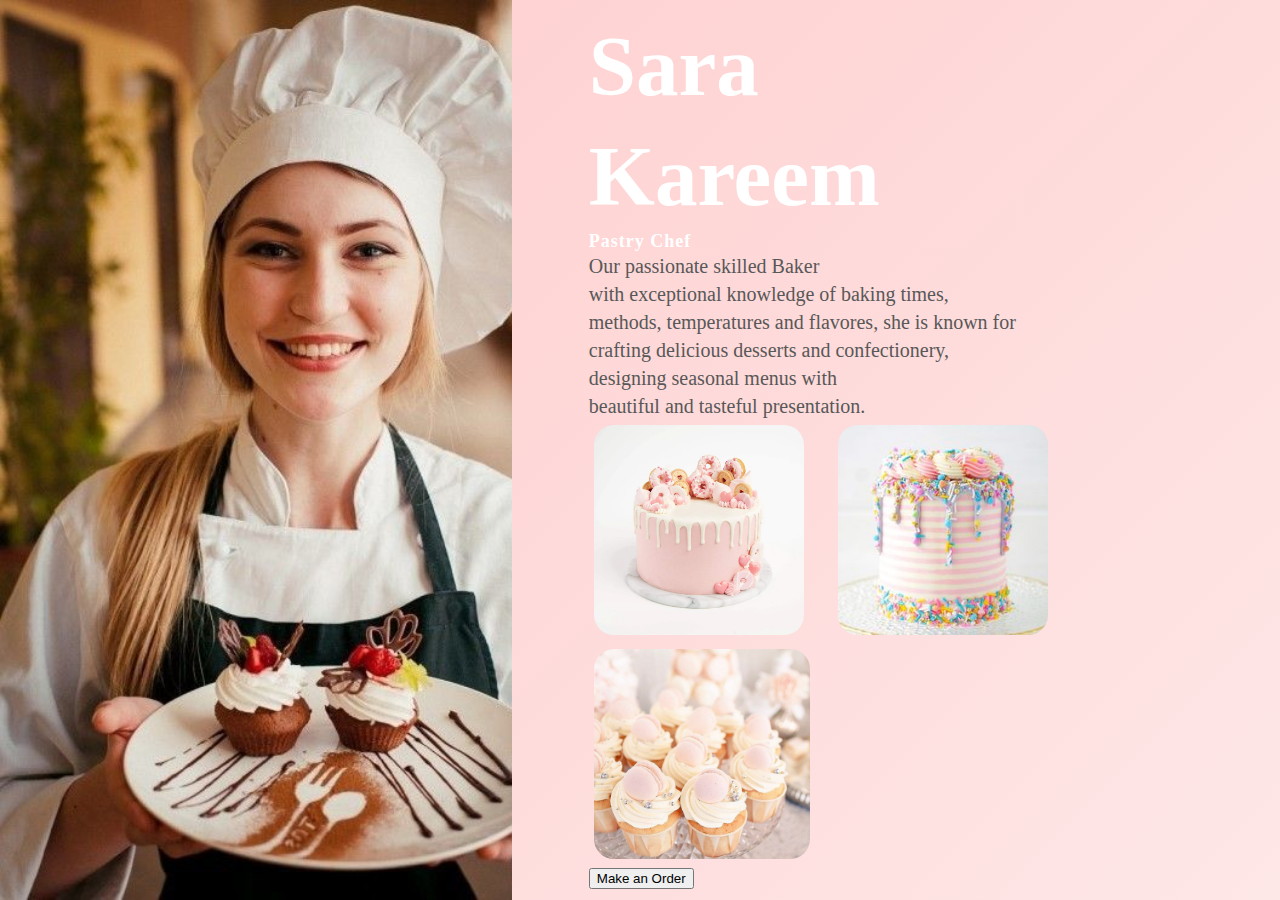
<file: chef.html>
<!DOCTYPE html>
<html>

<head>
  <title>chefProfile</title>

  <link rel="stylesheet" type="text/css" href="./css/chef.css">
  <link rel="shortcut icon" type="image/png" href="images\logo.png">
</head> 


<body id = "chefbody">
 
  <div class="hero">
   
    <div class="bg">
      <img src="images\chef1.jpg" style = "height: 100%">
    </div>
    <div class="content">
      <h1>Sara <br>Kareem</h1>
      <h3>Pastry Chef</h3>
      <p>  Our passionate skilled Baker <br> with exceptional knowledge of baking times,<br> methods, temperatures and flavores, she is known for <br>crafting delicious desserts and confectionery, <br>designing seasonal menus with <br>beautiful and tasteful presentation.</p>

      <div class="pics">
  <img src="images\1.webp" style=" height: 210px; widows: 200px; width: 210px; margin-right: 20px;  border: 5px solid transparent; border-radius: 25px"  >
<img src="images\2.jpg" style=" height: 210px; widows: 200px; width: 210px; margin-right: 20px; border: 5px solid transparent; border-radius: 25px" >
<img src="images\3.jpg"style=" height: 210px; widows: 200px; margin-right: 20px; border: 5px solid transparent; border-radius: 25px" >

  </div>
      <a href = "Form.html" >
      <button type="button" >Make an Order</button>
    </a>
    </div>



  </div>


</body>


</html>
</file>
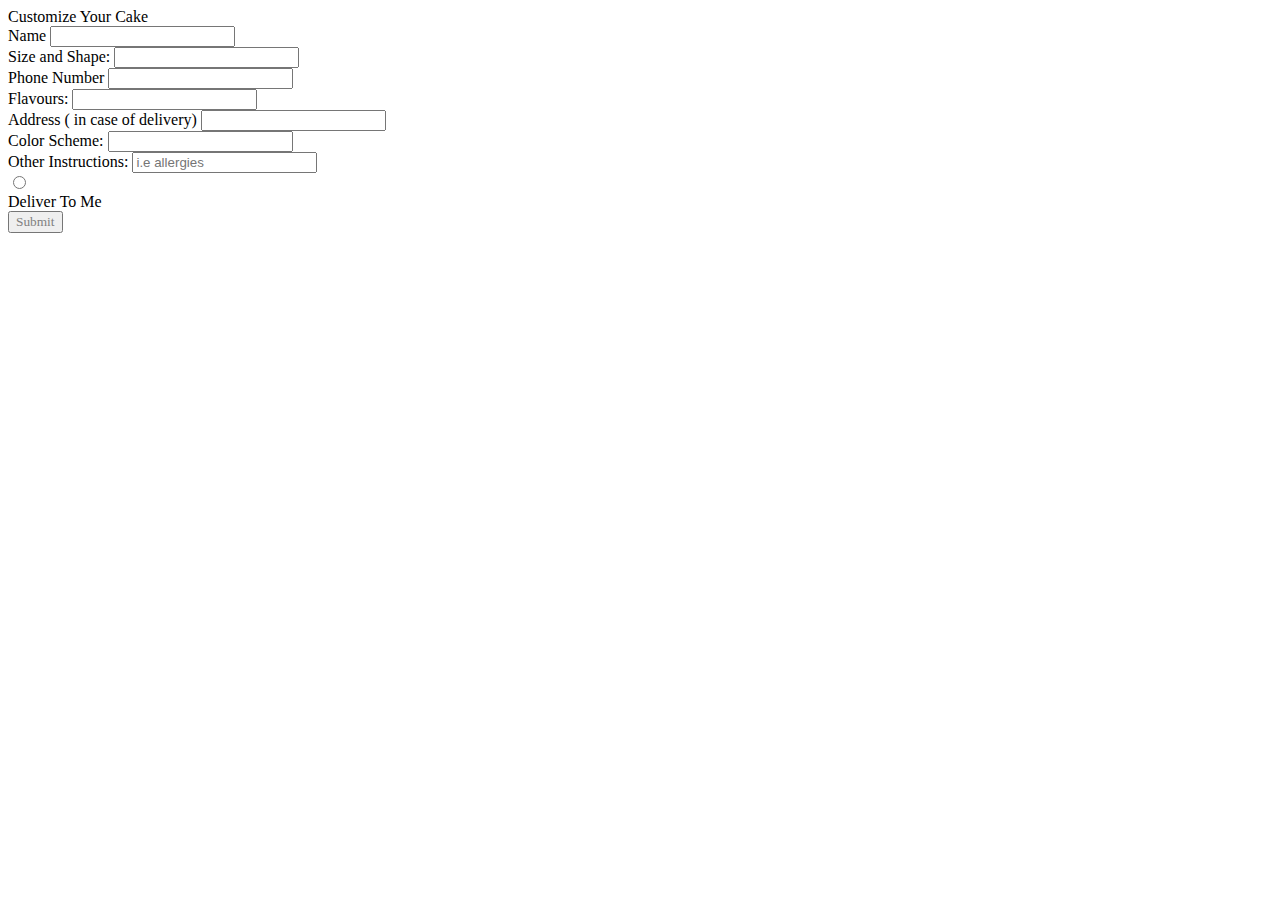
<file: form.html>
<!DOCTYPE html>

<html lang="en" dir="ltr">
  <head>
    <title>Cake Station</title>
    <meta charset="UTF-8">
    <!---<title> Responsive Registration Form | CodingLab </title>--->
    <link rel="stylesheet" href="C:\Users\omar\OneDrive\سطح المكتب\level7\internet application\webproject\project\css\form.css">
    <link rel="shortcut icon" type="image/png" href="C:\Users\omar\OneDrive\سطح المكتب\level7\internet application\webproject\project\images\logo.png">
     <meta name="viewport" content="width=device-width, initial-scale=1.0">
   </head>
<body id= "formbody">
  <div class="container">
    <div class="title">Customize Your Cake</div>
    <div class="content">
      <form action="#">
        <div class="user-details">
          <div class="input-box">
            <span class="details">Name</span>
            <input type="text" >
          </div>
          <div class="input-box">
            <span class="details">Size and Shape:</span>
            <input type="text" >
          </div>
          <div class="input-box">
            <span class="details">Phone Number</span>
            <input type="text" >
          </div>
          <div class="input-box">
            <span class="details">Flavours:</span>
            <input type="text" >
          </div>
          <div class="input-box">
            <span class="details">Address ( in case of delivery) </span>
            <input type="text" >
          </div>
          <div class="input-box">
            <span class="details">Color Scheme:</span>
            <input type="text" >
          </div>
                              <div class="input-box">
            <span class="details">Other Instructions:</span>
            <input type="text" placeholder="i.e allergies">
          </div>


        </div>
        <div class="deliver-details">
          <input type="radio" name="deliver" id="dot-1">
  
          
          <span class="deliver-title"></span>
          <div class="category">
            <label for="dot-1">
            <span class="dot one"></span>
            <span class="gender">Deliver To Me</span>
          </label>
          </div>

        </div>

        <div class="button" >
          <input  type="submit" value="Submit" onClick="alert('Your Order Has Been Submitted Successfully, Thank You!')" style="Color: #808080 ; font-family: Optima;">
        
        
        </div>
      </a>
      </form>
    </div>
  </div>

</body>
</html>
</file>
<file: css/chef.css>
/*------------chef profile 1 (Nuha)------------------*/

#chefbody{
  position: relative;
  padding: 0;
  margin: 0;
  box-sizing: border-box;
}
.hero{
  height: 100vh;
  width: 100%;
  background: linear-gradient(135deg,  #ffcccc,#fee7e7);
  padding: 0;
  margin: 0;
  box-sizing: border-box;
}

.logo{
  color: #262728;
  font-size: 35px;
  letter-spacing: 1px;
  cursor: pointer;
    padding: 0;
  margin: 0;
  box-sizing: border-box;
}

.bg{
  position: absolute;
  top: 0;
  left: 0;
  width: 40%;
  height: 100%;
  overflow: hidden;
    padding: 0;
  margin: 0;
  box-sizing: border-box;
}
.content{
  position: absolute;
  top: 50%;
  left: 46%;
  transform: translateY(-50%);
    padding: 0;
  margin: 0;
  box-sizing: border-box;
}
.content h1{
  font-size: 85px;
  color: white;
  line-height: 110px;
  margin-bottom: 25px;
  font-family: Optima;
    padding: 0;
  margin: 0;
  box-sizing: border-box;
}
.content h3{
  color: white;
  font-size: 18px;
  letter-spacing: 1px;
  margin-bottom: 20px;
  font-family: Optima;
    padding: 0;
  margin: 0;
  box-sizing: border-box;
}
.content p{
  font-size: 20px;
  color: #585858;
  line-height: 28px;
  margin-bottom: 30px;
  font-family: Optima;
    padding: 0;
  margin: 0;
  box-sizing: border-box;
}
.btn-form{
  background: #ffcccc;
  border: 2px solid transparent;
  padding: 10px 32px;
  outline: none;
  border: none;
  color: white;
  font-size: 18px;
  font-weight: bold;
  letter-spacing: 1px;
  margin-top: 10px;
  font-family: Optima;

}
.btn-form:hover{
  transform: scale(1.2);
  transition: .3s;
  cursor: pointer;

}


/*------------chef profile 2 (Nuha)------------------*/


#sideNav{
  width: 250px;
  height: 100vh;
  position: fixed;
  right: -250px;
  top: 0;
  background: #ffcccc;
  z-index: 2;
  transition: 0.5s;
}
li > a:hover{
  color: #7fdae6;
}
nav ul li {
  list-style: none;
  margin: 50px 20px;
}
nav ul li a {
  text-decoration: none;
  color: #fff;

}
#manuBtn{
  width: 50px;
  height: 50px;
  background:#ffcccc ;
  text-align: center;
  position: fixed;
  right: 30px;
  top: 20px;
  border-radius: 3px;
  z-index: 3;
  cursor: pointer;
}
#manuBtn img{
  width: 20px;
  margin-top: 15px;


}

@media screen and (max-width:770px){
  .banner-text h1{
      font-size: 50px;
  }
  .banner-text p{
      font-size: 20px;
  }
  .banner-btn a{
      display:block ;
      margin: 20px auto;
  }
}
/*nav*/


/* Style the sidenav links and the dropdown button */
.sidenav a, .dropdown-btn {
  padding: 6px 8px 6px 16px;
  text-decoration: none;
  font-size: 16px;
  color:#fff;
  display: block;
  border: none;
  background: none;
  width:100%;
  text-align: left;
  cursor: pointer;
  outline: none;
}

/* On mouse-over */
.sidenav a:hover, .dropdown-btn:hover {
  color: #7fdae6;
}

/* Main content */
.main {
  margin-left: 200px; /* Same as the width of the sidenav */
  font-size: 15px; /* Increased text to enable scrolling */
  padding: 0px 10px;
}

/* Add an active class to the active dropdown button */
.active {
  background-color:#ffcccc;
  color: white;
}

/* Dropdown container (hidden by default). Optional: add a lighter background color and some left padding to change the design of the dropdown content */
.dropdown-container {
  display: none;
  background-color: #fee7e7;
  padding-left: 8px;
  overflow-y: a;

}

/* Optional: Style the caret down icon */
.fa-caret-down {
  float: right;
  padding-right: 8px;
}
/**/


#chefbody{
  
  padding: 0;
  margin: 0;
  
}
.hero{
  
  background: linear-gradient(135deg,  #ffcccc,#fee7e7);
  padding: 0;
  margin: 0;
 
}

.logo{
  color: #262728;
  font-size: 35px;
  letter-spacing: 1px;
  cursor: pointer;
    padding: 0;
  margin: 0;
  
}


.features h1{
  font-size: 110px;
  color: rgb(145, 126, 126);
  line-height: 110px;
  margin-bottom: 25px;
  font-family: Optima;
  
}
.features h3{
  color: rgb(201, 185, 185);
  font-size: 18px;
  letter-spacing: 1px;
  margin-bottom: 20px;
  font-family: Optima;
  
  
}
.features p{
  font-size: 20px;
  color: #585858;
  line-height: 28px;
  margin-bottom: 30px;
  font-family: Optima;
 
  
}

/*features*/
#features{
  width: 100%;
  padding:70px 0 ;
  
  }
  .title-text{
      text-align: center;
      padding-bottom: 70px;
  }
  .title-text p{
      margin: auto;
      font-size: 50px;
      color: #ffcccc;
      font-weight:lighter;
      position: relative;
      z-index:1 ;
      display: inline-block;
  }
  
  .title-text h1 {
      font-size:30px ;
      color: #7fdae6;
  }
  .feature-box{
      width: 80%;
      margin: auto;
      display: flex;
      flex-wrap: wrap;
      align-items: center;
      text-align: center;
      font-size: small;
      font-style: italic;
      color: #ffcccc;
  
  }
  .features{
      flex-basis:50% ;
  }
  .features-img{
      flex-basis: 50%;
      margin: auto;
      
  }
  .features-img img {
      width:70%;
      height: 800px;
      width: 570px;
      border-radius: 10px;
  }
  /*slide png */
/* Three image containers (use 25% for four, and 50% for two, etc) */
#working{
  background-color: #fee7e7;
}
#slidepng{
  background-color: #fee7e7;

}
.column {
  text-align: center;
  width: 33.33%;
  padding: 5px;
}

/* Clear floats after image containers */
.row::after {
  content:"";
  clear: both;
  display: table;
}
.row > .column {
text-align: center;
padding: 16px 16px;
}

.row:after {
content: "";
display: table;
clear: both;
}

/* Create four equal columns that floats next to eachother */
.column {
float: left;
width: 31%;
}
  
/*----------footer------------*/

#footer{
  padding: 100px 0 20px ;
  background:#fff;
}
.footer-row{
  width:80%;
  margin: 0 auto;
  display: flex;
  justify-content: space-between;
  flex-wrap: wrap;

}
.footer-left,.footer-right{
  flex-basis: 45%;
  padding: 10px;
  margin-bottom: 20px;

}
.footer-right{
  text-align: right;
}
.footer-row h1{
  margin: 10px 0;
}
.footer-row p{
  margin: 25px ;
}
</file>
